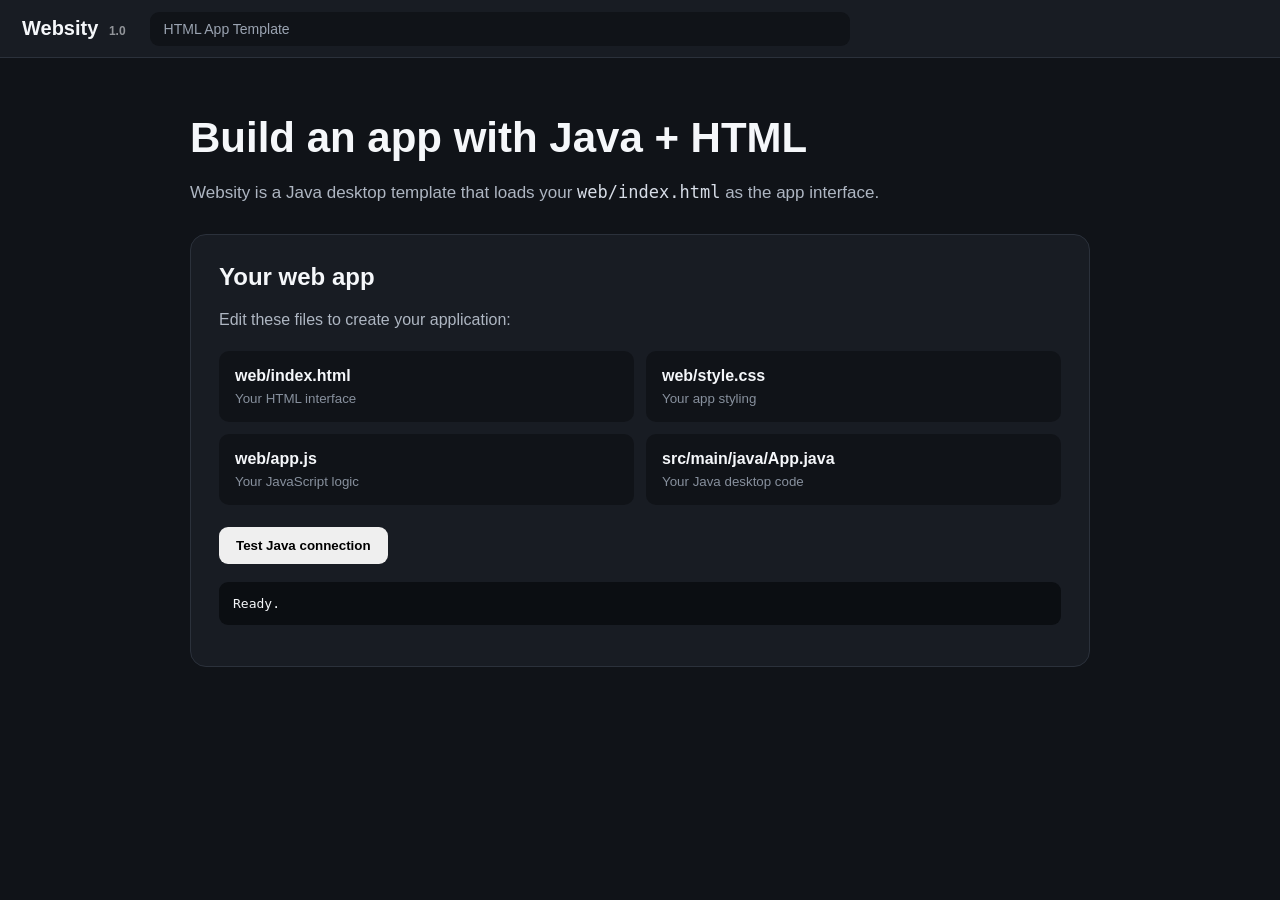
<file: web/index.html>
<!DOCTYPE html>
<html lang="en">
<head>
    <meta charset="UTF-8">
    <meta name="viewport" content="width=device-width, initial-scale=1.0">
    <title>Websity 1.0</title>
    <link rel="stylesheet" href="style.css">
</head>
<body>
    <header class="topbar">
        <div class="brand">Websity <span>1.0</span></div>
        <div class="address">HTML App Template</div>
    </header>
    <main class="app">
        <section class="hero">
            <h1>Build an app with Java + HTML</h1>
            <p>Websity is a Java desktop template that loads your <code>web/index.html</code> as the app interface.</p>
        </section>
        <section class="card">
            <h2>Your web app</h2>
            <p>Edit these files to create your application:</p>
            <div class="files">
                <div><b>web/index.html</b><small>Your HTML interface</small></div>
                <div><b>web/style.css</b><small>Your app styling</small></div>
                <div><b>web/app.js</b><small>Your JavaScript logic</small></div>
                <div><b>src/main/java/App.java</b><small>Your Java desktop code</small></div>
            </div>
            <button id="helloButton">Test Java connection</button>
            <pre id="output">Ready.</pre>
        </section>
    </main>
    <script src="app.js"></script>
</body>
</html>
</file>
<file: web/style.css>
* { box-sizing: border-box; }

body {
    margin: 0;
    min-height: 100vh;
    font-family: Arial, sans-serif;
    background: #101318;
    color: #f5f7fa;
}

.topbar {
    height: 58px;
    display: flex;
    align-items: center;
    gap: 24px;
    padding: 0 22px;
    background: #181c23;
    border-bottom: 1px solid #2b313b;
}

.brand { font-size: 20px; font-weight: 800; }
.brand span { font-size: 12px; opacity: .55; margin-left: 5px; }
.address {
    flex: 1;
    max-width: 700px;
    padding: 9px 14px;
    border-radius: 9px;
    background: #101318;
    color: #9ba4b2;
    font-size: 14px;
}

.app { width: min(900px, 92vw); margin: 0 auto; padding: 56px 0; }
.hero { margin-bottom: 28px; }
h1 { font-size: 42px; margin: 0 0 12px; }
.hero p { color: #aeb6c2; font-size: 17px; line-height: 1.6; }
code { color: #d7dde7; }

.card {
    padding: 28px;
    border: 1px solid #2b313b;
    border-radius: 16px;
    background: #181c23;
}
.card h2 { margin-top: 0; }
.card p { color: #aeb6c2; }

.files { display: grid; grid-template-columns: repeat(2, 1fr); gap: 12px; margin: 22px 0; }
.files div { padding: 16px; border-radius: 10px; background: #101318; }
.files b, .files small { display: block; }
.files small { margin-top: 6px; color: #87909d; }

button {
    padding: 11px 17px;
    border: 0;
    border-radius: 9px;
    cursor: pointer;
    font-weight: 700;
}
pre { margin-top: 18px; padding: 14px; border-radius: 9px; background: #0b0e12; overflow: auto; }

@media (max-width: 650px) {
    .files { grid-template-columns: 1fr; }
    h1 { font-size: 32px; }
}
</file>
